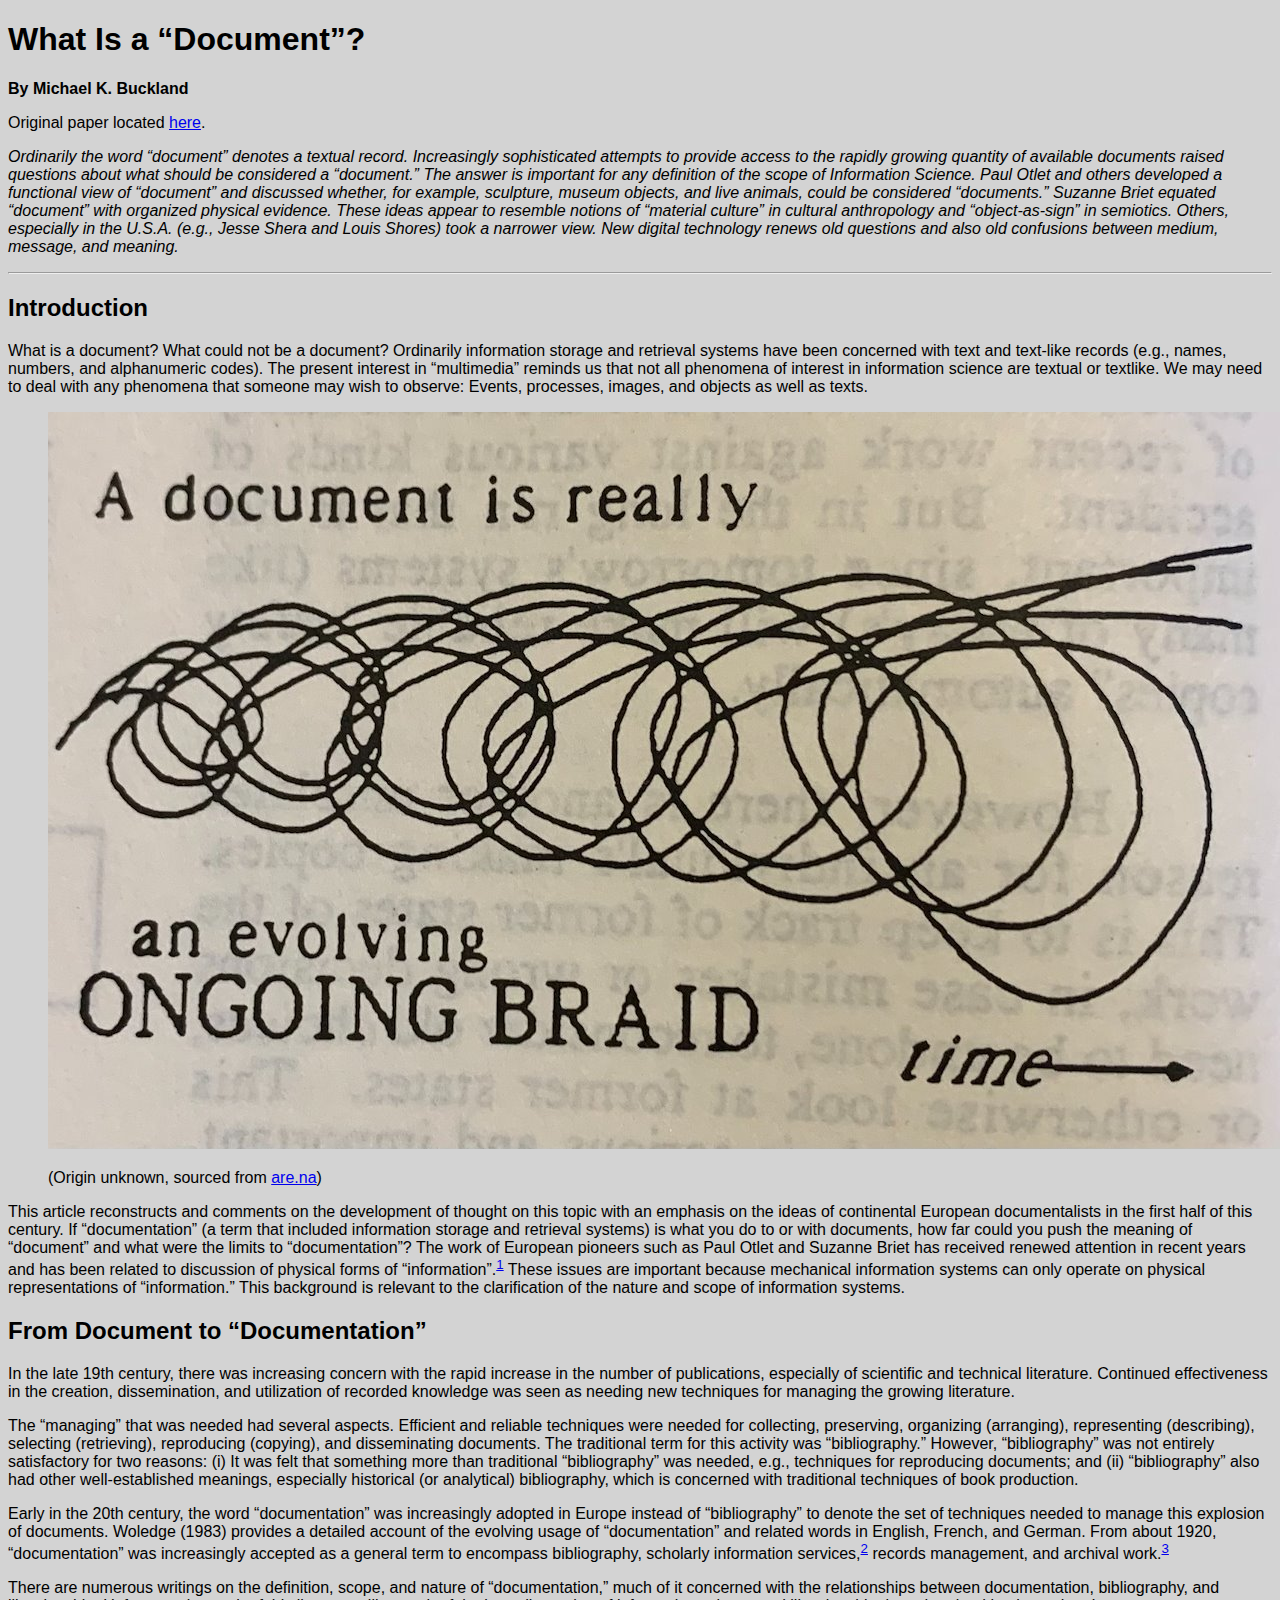
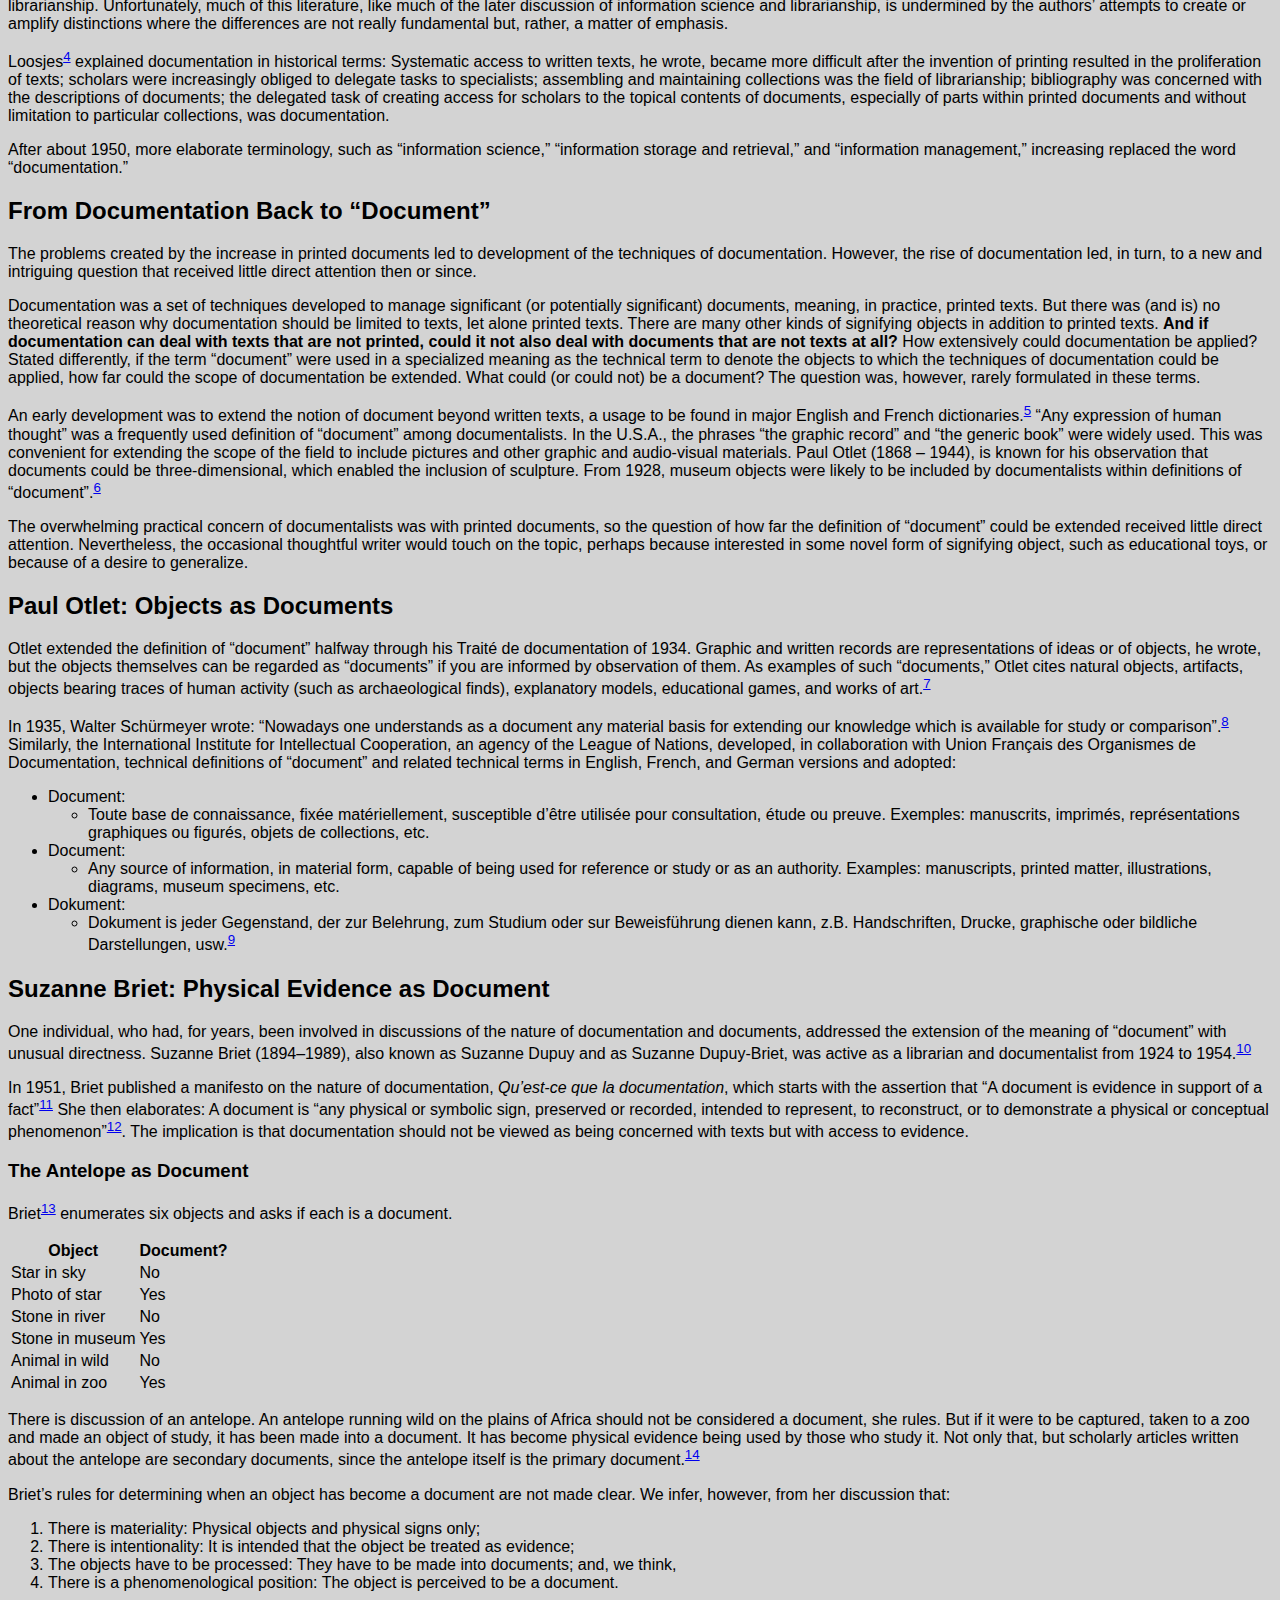
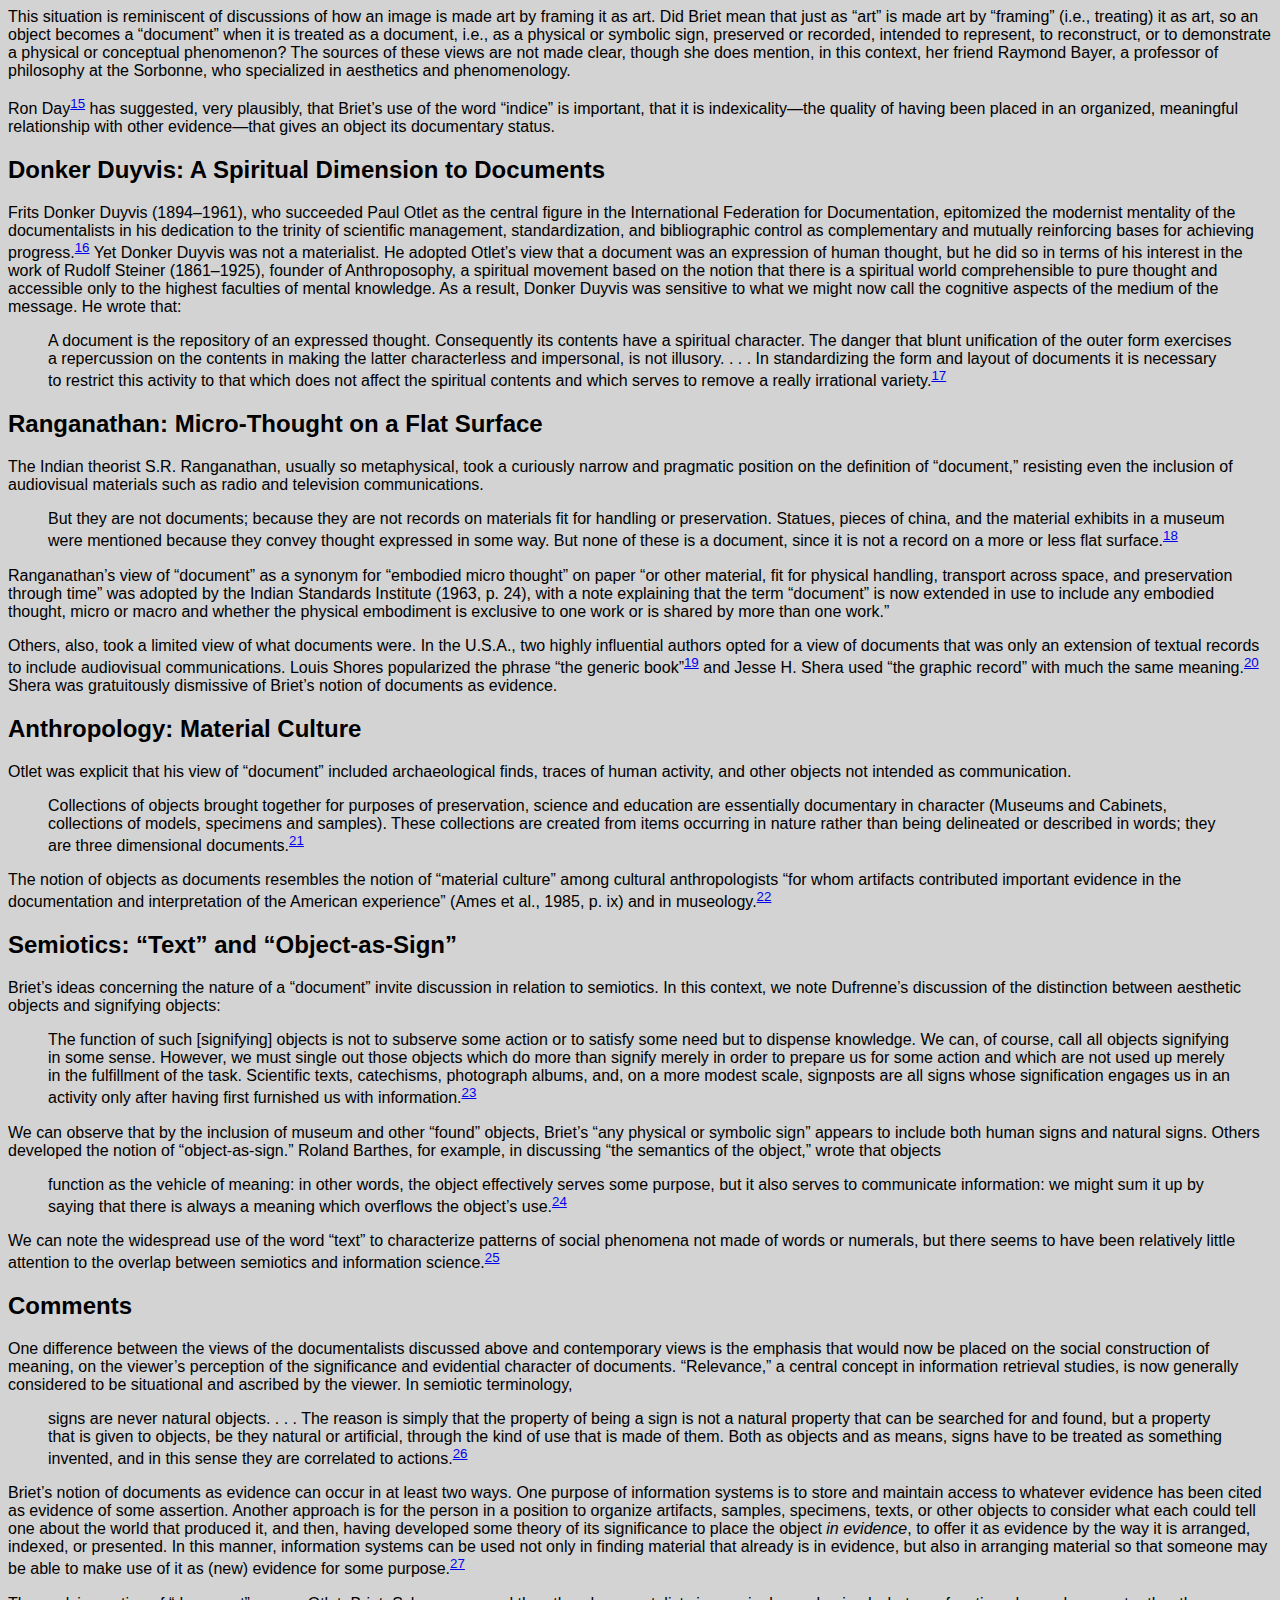
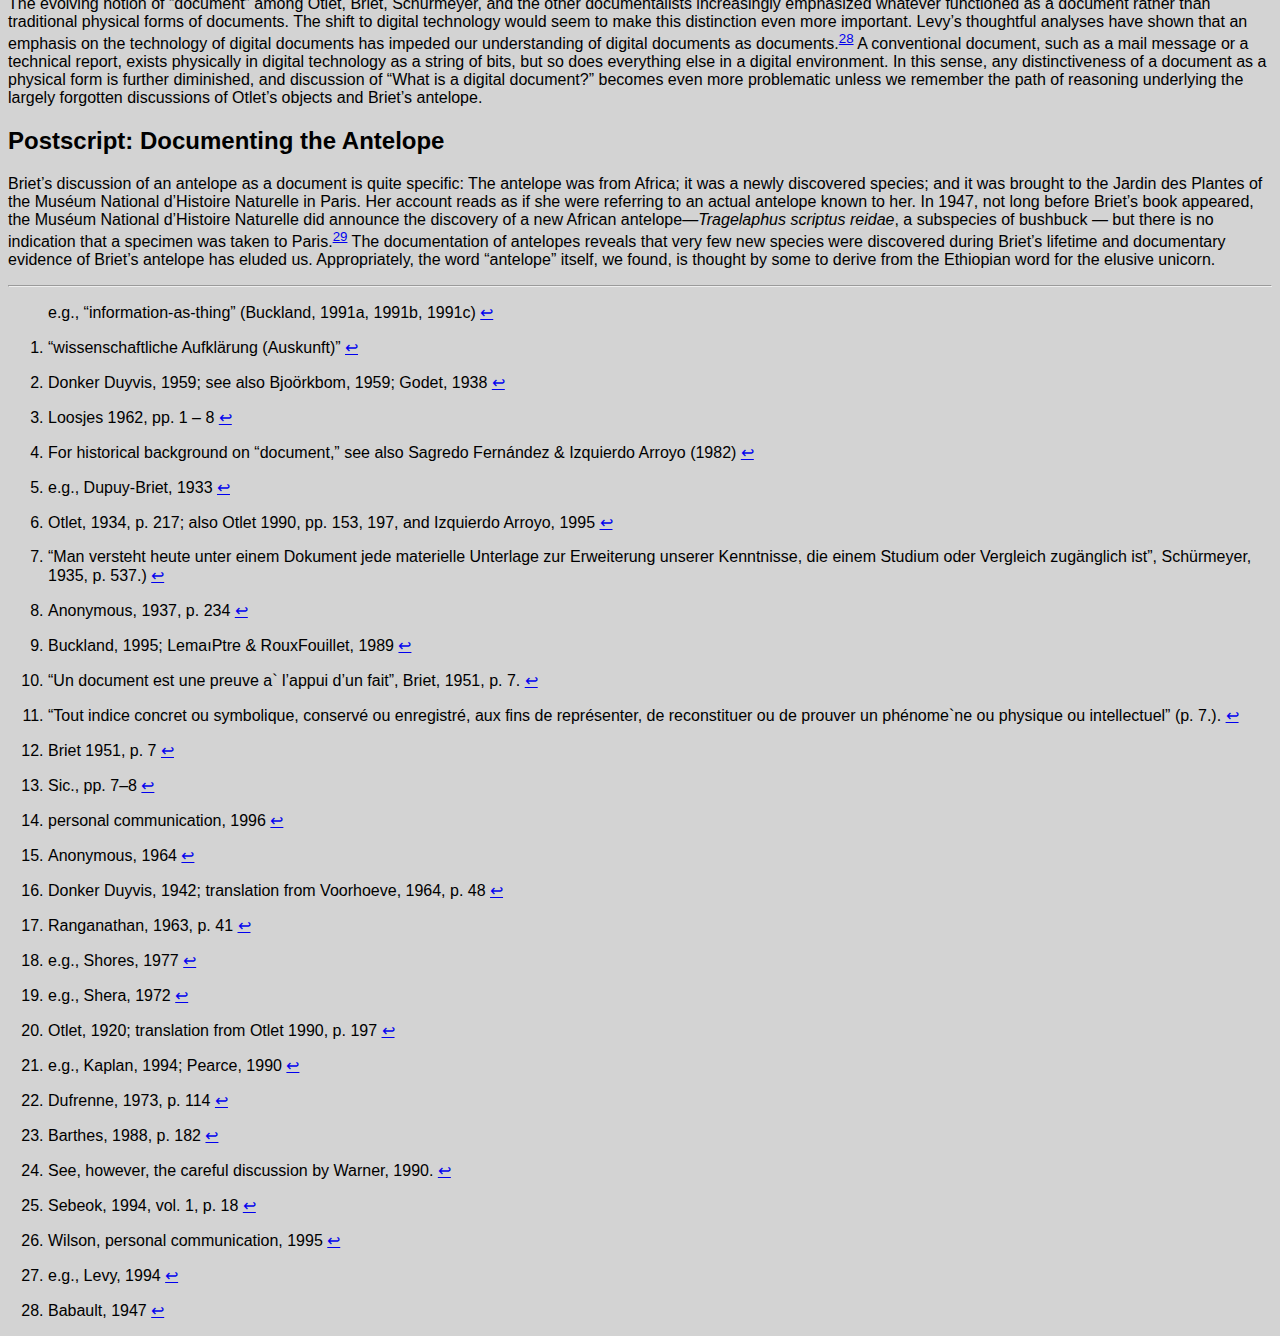
<file: demo/index.html>
<!DOCTYPE html>
<html lang="en-US">
<head>
  <meta charset="UTF-8">
  <title>A Document Demo</title>
  <link rel="stylesheet" href="style.css">
</head>
<body>
  <h1>What Is a “Document”?</h1>
  <p><strong>By Michael K. Buckland</strong></p>
  <p>Original paper located <a href="https://asistdl.onlinelibrary.wiley.com/doi/10.1002/%28SICI%291097-4571%28199709%2948%3A9%3C804%3A%3AAID-ASI5%3E3.0.CO%3B2-V">here</a>.</p>

  <p><em>Ordinarily the word “document” denotes a textual record. Increasingly sophisticated attempts to provide access to the rapidly growing quantity of available documents raised questions about what should be considered a “document.” The answer is important for any definition of the scope of Information Science. Paul Otlet and others developed a functional view of “document” and discussed whether, for example, sculpture, museum objects, and live animals, could be considered “documents.” Suzanne Briet equated “document” with organized physical evidence. These ideas appear to resemble notions of “material culture” in cultural anthropology and “object-as-sign” in semiotics. Others, especially in the U.S.A. (e.g., Jesse Shera and Louis Shores) took a narrower view. New digital technology renews old questions and also old confusions between medium, message, and meaning.</em></p>

  <hr>

  <h2>Introduction</h2>

  <p>What is a document? What could not be a document? Ordinarily information storage and retrieval systems have been concerned with text and text-like records (e.g., names, numbers, and alphanumeric codes). The present interest in “multimedia” reminds us that not all phenomena of interest in information science are textual or textlike. We may need to deal with any phenomena that someone may wish to observe: Events, processes, images, and objects as well as texts.</p>

  <figure>
    <img src="braid.jpg">
    <figcaption>
      <p>(Origin unknown, sourced from <a href="https://www.are.na/block/13133101">are.na</a>)</p>
    </figcaption>
  </figure>

  <p>This article reconstructs and comments on the development of thought on this topic with an emphasis on the ideas of continental European documentalists in the first half of this century. If “documentation” (a term that included information storage and retrieval systems) is what you do to or with documents, how far could you push the meaning of “document” and what were the limits to “documentation”? The work of European pioneers such as Paul Otlet and Suzanne Briet has received renewed attention in recent years and has been related to discussion of physical forms of “information”.<sup id="fnref:1"><a href="#fn:1" class="footnote-ref" role="doc-noteref">1</a></sup> These issues are important because mechanical information systems can only operate on physical representations of “information.” This background is relevant to the clarification of the nature and scope of information systems.</p>

  <h2>From Document to “Documentation”</h2>

  <p>In the late 19th century, there was increasing concern with the rapid increase in the number of publications, especially of scientific and technical literature. Continued effectiveness in the creation, dissemination, and utilization of recorded knowledge was seen as needing new techniques for managing the growing literature.</p>

  <p>The “managing” that was needed had several aspects. Efficient and reliable techniques were needed for collecting, preserving, organizing (arranging), representing (describing), selecting (retrieving), reproducing (copying), and disseminating documents. The traditional term for this activity was “bibliography.” However, “bibliography” was not entirely satisfactory for two reasons: (i) It was felt that something more than traditional “bibliography” was needed, e.g., techniques for reproducing documents; and (ii) “bibliography” also had other well-established meanings, especially historical (or analytical) bibliography, which is concerned with traditional techniques of book production.</p>

  <p>Early in the 20th century, the word “documentation” was increasingly adopted in Europe instead of “bibliography” to denote the set of techniques needed to manage this explosion of documents. Woledge (1983) provides a detailed account of the evolving usage of “documentation” and related words in English, French, and German. From about 1920, “documentation” was increasingly accepted as a general term to encompass bibliography, scholarly information services,<sup id="fnref:2"><a href="#fn:2" class="footnote-ref" role="doc-noteref">2</a></sup> records management, and archival work.<sup id="fnref:3"><a href="#fn:3" class="footnote-ref" role="doc-noteref">3</a></sup></p>

  <p>There are numerous writings on the definition, scope, and nature of “documentation,” much of it concerned with the relationships between documentation, bibliography, and librarianship. Unfortunately, much of this literature, like much of the later discussion of information science and librarianship, is undermined by the authors’ attempts to create or amplify distinctions where the differences are not really fundamental but, rather, a matter of emphasis.</p>

  <p>Loosjes<sup id="fnref:4"><a href="#fn:4" class="footnote-ref" role="doc-noteref">4</a></sup> explained documentation in historical terms: Systematic access to written texts, he wrote, became more difficult after the invention of printing resulted in the proliferation of texts; scholars were increasingly obliged to delegate tasks to specialists; assembling and maintaining collections was the field of librarianship; bibliography was concerned with the descriptions of documents; the delegated task of creating access for scholars to the topical contents of documents, especially of parts within printed documents and without limitation to particular collections, was documentation.</p>

  <p>After about 1950, more elaborate terminology, such as “information science,” “information storage and retrieval,” and “information management,” increasing replaced the word “documentation.”</p>

  <h2>From Documentation Back to “Document”</h2>

  <p>The problems created by the increase in printed documents led to development of the techniques of documentation. However, the rise of documentation led, in turn, to a new and intriguing question that received little direct attention then or since.</p>

  <p>Documentation was a set of techniques developed to manage significant (or potentially significant) documents, meaning, in practice, printed texts. But there was (and is) no theoretical reason why documentation should be limited to texts, let alone printed texts. There are many other kinds of signifying objects in addition to printed texts. <strong>And if documentation can deal with texts that are not printed, could it not also deal with documents that are not texts at all?</strong> How extensively could documentation be applied? Stated differently, if the term “document” were used in a specialized meaning as the technical term to denote the objects to which the techniques of documentation could be applied, how far could the scope of documentation be extended. What could (or could not) be a document? The question was, however, rarely formulated in these terms.</p>

  <p>An early development was to extend the notion of document beyond written texts, a usage to be found in major English and French dictionaries.<sup id="fnref:5"><a href="#fn:5" class="footnote-ref" role="doc-noteref">5</a></sup> “Any expression of human thought” was a frequently used definition of “document” among documentalists. In the U.S.A., the phrases “the graphic record” and “the generic book” were widely used. This was convenient for extending the scope of the field to include pictures and other graphic and audio-visual materials. Paul Otlet (1868 – 1944), is known for his observation that documents could be three-dimensional, which enabled the inclusion of sculpture. From 1928, museum objects were likely to be included by documentalists within definitions of “document”.<sup id="fnref:6"><a href="#fn:6" class="footnote-ref" role="doc-noteref">6</a></sup></p>

  <p>The overwhelming practical concern of documentalists was with printed documents, so the question of how far the definition of “document” could be extended received little direct attention. Nevertheless, the occasional thoughtful writer would touch on the topic, perhaps because interested in some novel form of signifying object, such as educational toys, or because of a desire to generalize.</p>

  <h2>Paul Otlet: Objects as Documents</h2>

  <p>Otlet extended the definition of “document” halfway through his Traité de documentation of 1934. Graphic and written records are representations of ideas or of objects, he wrote, but the objects themselves can be regarded as “documents” if you are informed by observation of them. As examples of such “documents,” Otlet cites natural objects, artifacts, objects bearing traces of human activity (such as archaeological finds), explanatory models, educational games, and works of art.<sup id="fnref:7"><a href="#fn:7" class="footnote-ref" role="doc-noteref">7</a></sup></p>

  <p>In 1935, Walter Schürmeyer wrote: “Nowadays one understands as a document any material basis for extending our knowledge which is available for study or comparison”.<sup id="fnref:8"><a href="#fn:8" class="footnote-ref" role="doc-noteref">8</a></sup> Similarly, the International Institute for Intellectual Cooperation, an agency of the League of Nations, developed, in collaboration with Union Français des Organismes de Documentation, technical definitions of “document” and related technical terms in English, French, and German versions and adopted:</p>

  <ul>
    <li>Document:
      <ul>
        <li>Toute base de connaissance, fixée matériellement, susceptible d’être utilisée pour consultation, étude ou preuve. Exemples: manuscrits, imprimés, représentations graphiques ou figurés, objets de collections, etc.</li>
      </ul>
    </li>
    <li>Document:
      <ul>
        <li>Any source of information, in material form, capable of being used for reference or study or as an authority. Examples: manuscripts, printed matter, illustrations, diagrams, museum specimens, etc.</li>
      </ul>
    </li>
    <li>Dokument:
      <ul>
        <li>Dokument is jeder Gegenstand, der zur Belehrung, zum Studium oder sur Beweisführung dienen kann, z.B. Handschriften, Drucke, graphische oder bildliche Darstellungen, usw.<sup id="fnref:9"><a href="#fn:9" class="footnote-ref" role="doc-noteref">9</a></sup></li>
      </ul>
    </li>
  </ul>

  <h2>Suzanne Briet: Physical Evidence as Document</h2>

  <p>One individual, who had, for years, been involved in discussions of the nature of documentation and documents, addressed the extension of the meaning of “document” with unusual directness. Suzanne Briet (1894–1989), also known as Suzanne Dupuy and as Suzanne Dupuy-Briet, was active as a librarian and documentalist from 1924 to 1954.<sup id="fnref:10"><a href="#fn:10" class="footnote-ref" role="doc-noteref">10</a></sup></p>

  <p>In 1951, Briet published a manifesto on the nature of documentation, <em>Qu’est-ce que la documentation</em>, which starts with the assertion that “A document is evidence in support of a fact”<sup id="fnref:11"><a href="#fn:11" class="footnote-ref" role="doc-noteref">11</a></sup> She then elaborates: A document is “any physical or symbolic sign, preserved or recorded, intended to represent, to reconstruct, or to demonstrate a physical or conceptual phenomenon”<sup id="fnref:12"><a href="#fn:12" class="footnote-ref" role="doc-noteref">12</a></sup>. The implication is that documentation should not be viewed as being concerned with texts but with access to evidence.</p>

  <h3>The Antelope as Document</h3>

  <p>Briet<sup id="fnref:13"><a href="#fn:13" class="footnote-ref" role="doc-noteref">13</a></sup> enumerates six objects and asks if each is a document.</p>

  <table>
    <thead>
      <tr>
        <th>Object</th>
        <th>Document?</th>
      </tr>
    </thead>
    <tbody>
      <tr>
        <td>Star in sky</td>
        <td>No</td>
      </tr>
      <tr>
        <td>Photo of star</td>
        <td>Yes</td>
      </tr>
      <tr>
        <td>Stone in river</td>
        <td>No</td>
      </tr>
      <tr>
        <td>Stone in museum</td>
        <td>Yes</td>
      </tr>
      <tr>
        <td>Animal in wild</td>
        <td>No</td>
      </tr>
      <tr>
        <td>Animal in zoo</td>
        <td>Yes</td>
      </tr>
    </tbody>
  </table>

  <p>There is discussion of an antelope. An antelope running wild on the plains of Africa should not be considered a document, she rules. But if it were to be captured, taken to a zoo and made an object of study, it has been made into a document. It has become physical evidence being used by those who study it. Not only that, but scholarly articles written about the antelope are secondary documents, since the antelope itself is the primary document.<sup id="fnref:14"><a href="#fn:14" class="footnote-ref" role="doc-noteref">14</a></sup></p>

  <p>Briet’s rules for determining when an object has become a document are not made clear. We infer, however, from her discussion that:</p>

  <ol>
    <li>There is materiality: Physical objects and physical signs only;</li>
    <li>There is intentionality: It is intended that the object be treated as evidence;</li>
    <li>The objects have to be processed: They have to be made into documents; and, we think,</li>
    <li>There is a phenomenological position: The object is perceived to be a document.</li>
  </ol>

  <p>This situation is reminiscent of discussions of how an image is made art by framing it as art. Did Briet mean that just as “art” is made art by “framing” (i.e., treating) it as art, so an object becomes a “document” when it is treated as a document, i.e., as a physical or symbolic sign, preserved or recorded, intended to represent, to reconstruct, or to demonstrate a physical or conceptual phenomenon? The sources of these views are not made clear, though she does mention, in this context, her friend Raymond Bayer, a professor of philosophy at the Sorbonne, who specialized in aesthetics and phenomenology.</p>

  <p>Ron Day<sup id="fnref:15"><a href="#fn:15" class="footnote-ref" role="doc-noteref">15</a></sup> has suggested, very plausibly, that Briet’s use of the word “indice” is important, that it is indexicality—the quality of having been placed in an organized, meaningful relationship with other evidence—that gives an object its documentary status.</p>

  <h2>Donker Duyvis: A Spiritual Dimension to Documents</h2>

  <p>Frits Donker Duyvis (1894–1961), who succeeded Paul Otlet as the central figure in the International Federation for Documentation, epitomized the modernist mentality of the documentalists in his dedication to the trinity of scientific management, standardization, and bibliographic control as complementary and mutually reinforcing bases for achieving progress.<sup id="fnref:16"><a href="#fn:16" class="footnote-ref" role="doc-noteref">16</a></sup> Yet Donker Duyvis was not a materialist. He adopted Otlet’s view that a document was an expression of human thought, but he did so in terms of his interest in the work of Rudolf Steiner (1861–1925), founder of Anthroposophy, a spiritual movement based on the notion that there is a spiritual world comprehensible to pure thought and accessible only to the highest faculties of mental knowledge. As a result, Donker Duyvis was sensitive to what we might now call the cognitive aspects of the medium of the message. He wrote that:</p>

  <blockquote>
    <p>A document is the repository of an expressed thought. Consequently its contents have a spiritual character. The danger that blunt unification of the outer form exercises a repercussion on the contents in making the latter characterless and impersonal, is not illusory. . . . In standardizing the form and layout of documents it is necessary to restrict this activity to that which does not affect the spiritual contents and which serves to remove a really irrational variety.<sup id="fnref:17"><a href="#fn:17" class="footnote-ref" role="doc-noteref">17</a></sup></p>
  </blockquote>

  <h2>Ranganathan: Micro-Thought on a Flat Surface</h2>

  <p>The Indian theorist S.R. Ranganathan, usually so metaphysical, took a curiously narrow and pragmatic position on the definition of “document,” resisting even the inclusion of audiovisual materials such as radio and television communications.</p>

  <blockquote>
    <p>But they are not documents; because they are not records on materials fit for handling or preservation. Statues, pieces of china, and the material exhibits in a museum were mentioned because they convey thought expressed in some way. But none of these is a document, since it is not a record on a more or less flat surface.<sup id="fnref:18"><a href="#fn:18" class="footnote-ref" role="doc-noteref">18</a></sup></p>
  </blockquote>

  <p>Ranganathan’s view of “document” as a synonym for “embodied micro thought” on paper “or other material, fit for physical handling, transport across space, and preservation through time” was adopted by the Indian Standards Institute (1963, p. 24), with a note explaining that the term “document” is now extended in use to include any embodied thought, micro or macro and whether the physical embodiment is exclusive to one work or is shared by more than one work.”</p>

  <p>Others, also, took a limited view of what documents were. In the U.S.A., two highly influential authors opted for a view of documents that was only an extension of textual records to include audiovisual communications. Louis Shores popularized the phrase “the generic book”<sup id="fnref:19"><a href="#fn:19" class="footnote-ref" role="doc-noteref">19</a></sup> and Jesse H. Shera used “the graphic record” with much the same meaning.<sup id="fnref:20"><a href="#fn:20" class="footnote-ref" role="doc-noteref">20</a></sup> Shera was gratuitously dismissive of Briet’s notion of documents as evidence.</p>

  <h2>Anthropology: Material Culture</h2>

  <p>Otlet was explicit that his view of “document” included archaeological finds, traces of human activity, and other objects not intended as communication.</p>

  <blockquote>
    <p>Collections of objects brought together for purposes of preservation, science and education are essentially documentary in character (Museums and Cabinets, collections of models, specimens and samples). These collections are created from items occurring in nature rather than being delineated or described in words; they are three dimensional documents.<sup id="fnref:21"><a href="#fn:21" class="footnote-ref" role="doc-noteref">21</a></sup></p>
  </blockquote>

  <p>The notion of objects as documents resembles the notion of “material culture” among cultural anthropologists “for whom artifacts contributed important evidence in the documentation and interpretation of the American experience” (Ames et al., 1985, p. ix) and in museology.<sup id="fnref:22"><a href="#fn:22" class="footnote-ref" role="doc-noteref">22</a></sup></p>

  <h2>Semiotics: “Text” and “Object-as-Sign”</h2>

  <p>Briet’s ideas concerning the nature of a “document” invite discussion in relation to semiotics. In this context, we note Dufrenne’s discussion of the distinction between aesthetic objects and signifying objects:</p>

  <blockquote>
    <p>The function of such [signifying] objects is not to subserve some action or to satisfy some need but to dispense knowledge. We can, of course, call all objects signifying in some sense. However, we must single out those objects which do more than signify merely in order to prepare us for some action and which are not used up merely in the fulfillment of the task. Scientific texts, catechisms, photograph albums, and, on a more modest scale, signposts are all signs whose signification engages us in an activity only after having first furnished us with information.<sup id="fnref:23"><a href="#fn:23" class="footnote-ref" role="doc-noteref">23</a></sup></p>
  </blockquote>

  <p>We can observe that by the inclusion of museum and other “found” objects, Briet’s “any physical or symbolic sign” appears to include both human signs and natural signs. Others developed the notion of “object-as-sign.” Roland Barthes, for example, in discussing “the semantics of the object,” wrote that objects</p>

  <blockquote>
    <p>function as the vehicle of meaning: in other words, the object effectively serves some purpose, but it also serves to communicate information: we might sum it up by saying that there is always a meaning which overflows the object’s use.<sup id="fnref:24"><a href="#fn:24" class="footnote-ref" role="doc-noteref">24</a></sup></p>
  </blockquote>

  <p>We can note the widespread use of the word “text” to characterize patterns of social phenomena not made of words or numerals, but there seems to have been relatively little attention to the overlap between semiotics and information science.<sup id="fnref:25"><a href="#fn:25" class="footnote-ref" role="doc-noteref">25</a></sup></p>

  <h2>Comments</h2>

  <p>One difference between the views of the documentalists discussed above and contemporary views is the emphasis that would now be placed on the social construction of meaning, on the viewer’s perception of the significance and evidential character of documents. “Relevance,” a central concept in information retrieval studies, is now generally considered to be situational and ascribed by the viewer. In semiotic terminology,</p>

  <blockquote>
    <p>signs are never natural objects. . . . The reason is simply that the property of being a sign is not a natural property that can be searched for and found, but a property that is given to objects, be they natural or artificial, through the kind of use that is made of them. Both as objects and as means, signs have to be treated as something invented, and in this sense they are correlated to actions.<sup id="fnref:26"><a href="#fn:26" class="footnote-ref" role="doc-noteref">26</a></sup></p>
  </blockquote>

  <p>Briet’s notion of documents as evidence can occur in at least two ways. One purpose of information systems is to store and maintain access to whatever evidence has been cited as evidence of some assertion. Another approach is for the person in a position to organize artifacts, samples, specimens, texts, or other objects to consider what each could tell one about the world that produced it, and then, having developed some theory of its significance to place the object <em>in evidence</em>, to offer it as evidence by the way it is arranged, indexed, or presented. In this manner, information systems can be used not only in finding material that already is in evidence, but also in arranging material so that someone may be able to make use of it as (new) evidence for some purpose.<sup id="fnref:27"><a href="#fn:27" class="footnote-ref" role="doc-noteref">27</a></sup></p>

  <p>The evolving notion of “document” among Otlet, Briet, Schurmeyer, and the other documentalists increasingly emphasized whatever functioned as a document rather than traditional physical forms of documents. The shift to digital technology would seem to make this distinction even more important. Levy’s thoughtful analyses have shown that an emphasis on the technology of digital documents has impeded our understanding of digital documents as documents.<sup id="fnref:28"><a href="#fn:28" class="footnote-ref" role="doc-noteref">28</a></sup> A conventional document, such as a mail message or a technical report, exists physically in digital technology as a string of bits, but so does everything else in a digital environment. In this sense, any distinctiveness of a document as a physical form is further diminished, and discussion of “What is a digital document?” becomes even more problematic unless we remember the path of reasoning underlying the largely forgotten discussions of Otlet’s objects and Briet’s antelope.</p>

  <h2>Postscript: Documenting the Antelope</h2>

  <p>Briet’s discussion of an antelope as a document is quite specific: The antelope was from Africa; it was a newly discovered species; and it was brought to the Jardin des Plantes of the Muséum National d’Histoire Naturelle in Paris. Her account reads as if she were referring to an actual antelope known to her. In 1947, not long before Briet’s book appeared, the Muséum National d’Histoire Naturelle did announce the discovery of a new African antelope—<em>Tragelaphus scriptus reidae</em>, a subspecies of bushbuck — but there is no indication that a specimen was taken to Paris.<sup id="fnref:29"><a href="#fn:29" class="footnote-ref" role="doc-noteref">29</a></sup> The documentation of antelopes reveals that very few new species were discovered during Briet’s lifetime and documentary evidence of Briet’s antelope has eluded us. Appropriately, the word “antelope” itself, we found, is thought by some to derive from the Ethiopian word for the elusive unicorn.</p>

  <div class="footnotes" role="doc-endnotes">
  <hr/>
    <ol
      <li id="fn:1" role="doc-endnote">
        <p>e.g., “information-as-thing” (Buckland, 1991a, 1991b, 1991c)&#160;<a href="#fnref:1" class="footnote-backref" role="doc-backlink">&#8617;&#xFE0E;</a></p>
      </li>
      <li id="fn:2" role="doc-endnote">
        <p>“wissenschaftliche Aufklärung (Auskunft)”&#160;<a href="#fnref:2" class="footnote-backref" role="doc-backlink">&#8617;&#xFE0E;</a></p>
      </li>
      <li id="fn:3" role="doc-endnote">
        <p>Donker Duyvis, 1959; see also Bjoörkbom, 1959; Godet, 1938&#160;<a href="#fnref:3" class="footnote-backref" role="doc-backlink">&#8617;&#xFE0E;</a></p>
      </li>
      <li id="fn:4" role="doc-endnote">
        <p>Loosjes 1962, pp. 1 – 8&#160;<a href="#fnref:4" class="footnote-backref" role="doc-backlink">&#8617;&#xFE0E;</a></p>
      </li>
      <li id="fn:5" role="doc-endnote">
        <p>For historical background on “document,” see also Sagredo Fernández &amp; Izquierdo Arroyo (1982)&#160;<a href="#fnref:5" class="footnote-backref" role="doc-backlink">&#8617;&#xFE0E;</a></p>
      </li>
      <li id="fn:6" role="doc-endnote">
        <p>e.g., Dupuy-Briet, 1933&#160;<a href="#fnref:6" class="footnote-backref" role="doc-backlink">&#8617;&#xFE0E;</a></p>
      </li>
      <li id="fn:7" role="doc-endnote">
        <p>Otlet, 1934, p. 217; also Otlet 1990, pp. 153, 197, and Izquierdo Arroyo, 1995&#160;<a href="#fnref:7" class="footnote-backref" role="doc-backlink">&#8617;&#xFE0E;</a></p>
      </li>
      <li id="fn:8" role="doc-endnote">
        <p>“Man versteht heute unter einem Dokument jede materielle Unterlage zur Erweiterung unserer Kenntnisse, die einem Studium oder Vergleich zugänglich ist”, Schürmeyer, 1935, p. 537.)&#160;<a href="#fnref:8" class="footnote-backref" role="doc-backlink">&#8617;&#xFE0E;</a></p>
      </li>
      <li id="fn:9" role="doc-endnote">
        <p>Anonymous, 1937, p. 234&#160;<a href="#fnref:9" class="footnote-backref" role="doc-backlink">&#8617;&#xFE0E;</a></p>
      </li>
      <li id="fn:10" role="doc-endnote">
        <p>Buckland, 1995; LemaıPtre &amp; RouxFouillet, 1989&#160;<a href="#fnref:10" class="footnote-backref" role="doc-backlink">&#8617;&#xFE0E;</a></p>
      </li>
      <li id="fn:11" role="doc-endnote">
        <p>“Un document est une preuve a&#96; l’appui d’un fait”, Briet, 1951, p. 7.&#160;<a href="#fnref:11" class="footnote-backref" role="doc-backlink">&#8617;&#xFE0E;</a></p>
      </li>
      <li id="fn:12" role="doc-endnote">
        <p>“Tout indice concret ou symbolique, conservé ou enregistré, aux fins de représenter, de reconstituer ou de prouver un phénome&#96;ne ou physique ou intellectuel” (p. 7.).&#160;<a href="#fnref:12" class="footnote-backref" role="doc-backlink">&#8617;&#xFE0E;</a></p>
      </li>
      <li id="fn:13" role="doc-endnote">
        <p>Briet 1951, p. 7&#160;<a href="#fnref:13" class="footnote-backref" role="doc-backlink">&#8617;&#xFE0E;</a></p>
      </li>
      <li id="fn:14" role="doc-endnote">
        <p>Sic., pp. 7–8&#160;<a href="#fnref:14" class="footnote-backref" role="doc-backlink">&#8617;&#xFE0E;</a></p>
      </li>
      <li id="fn:15" role="doc-endnote">
        <p>personal communication, 1996&#160;<a href="#fnref:15" class="footnote-backref" role="doc-backlink">&#8617;&#xFE0E;</a></p>
      </li>
      <li id="fn:16" role="doc-endnote">
        <p>Anonymous, 1964&#160;<a href="#fnref:16" class="footnote-backref" role="doc-backlink">&#8617;&#xFE0E;</a></p>
      </li>
      <li id="fn:17" role="doc-endnote">
        <p>Donker Duyvis, 1942; translation from Voorhoeve, 1964, p. 48&#160;<a href="#fnref:17" class="footnote-backref" role="doc-backlink">&#8617;&#xFE0E;</a></p>
      </li>
      <li id="fn:18" role="doc-endnote">
        <p>Ranganathan, 1963, p. 41&#160;<a href="#fnref:18" class="footnote-backref" role="doc-backlink">&#8617;&#xFE0E;</a></p>
      </li>
      <li id="fn:19" role="doc-endnote">
        <p>e.g., Shores, 1977&#160;<a href="#fnref:19" class="footnote-backref" role="doc-backlink">&#8617;&#xFE0E;</a></p>
      </li>
      <li id="fn:20" role="doc-endnote">
        <p>e.g., Shera, 1972&#160;<a href="#fnref:20" class="footnote-backref" role="doc-backlink">&#8617;&#xFE0E;</a></p>
      </li>
      <li id="fn:21" role="doc-endnote">
        <p>Otlet, 1920; translation from Otlet 1990, p. 197&#160;<a href="#fnref:21" class="footnote-backref" role="doc-backlink">&#8617;&#xFE0E;</a></p>
      </li>
      <li id="fn:22" role="doc-endnote">
        <p>e.g., Kaplan, 1994; Pearce, 1990&#160;<a href="#fnref:22" class="footnote-backref" role="doc-backlink">&#8617;&#xFE0E;</a></p>
      </li>
      <li id="fn:23" role="doc-endnote">
        <p>Dufrenne, 1973, p. 114&#160;<a href="#fnref:23" class="footnote-backref" role="doc-backlink">&#8617;&#xFE0E;</a></p>
      </li>
      <li id="fn:24" role="doc-endnote">
        <p>Barthes, 1988, p. 182&#160;<a href="#fnref:24" class="footnote-backref" role="doc-backlink">&#8617;&#xFE0E;</a></p>
      </li>
      <li id="fn:25" role="doc-endnote">
        <p>See, however, the careful discussion by Warner, 1990.&#160;<a href="#fnref:25" class="footnote-backref" role="doc-backlink">&#8617;&#xFE0E;</a></p>
      </li>
      <li id="fn:26" role="doc-endnote">
        <p>Sebeok, 1994, vol. 1, p. 18&#160;<a href="#fnref:26" class="footnote-backref" role="doc-backlink">&#8617;&#xFE0E;</a></p>
      </li>
      <li id="fn:27" role="doc-endnote">
        <p>Wilson, personal communication, 1995&#160;<a href="#fnref:27" class="footnote-backref" role="doc-backlink">&#8617;&#xFE0E;</a></p>
      </li>
      <li id="fn:28" role="doc-endnote">
        <p>e.g., Levy, 1994&#160;<a href="#fnref:28" class="footnote-backref" role="doc-backlink">&#8617;&#xFE0E;</a></p>
      </li>
 
      <li id="fn:29" role="doc-endnote">
        <p>Babault, 1947&#160;<a href="#fnref:29" class="footnote-backref" role="doc-backlink">&#8617;&#xFE0E;</a></p>
      </li>

    </ol>
  </div>

</body>
</html>
</file>
<file: demo/style.css>
body {
  font-family: sans-serif;
  background: lightgray;
}

h2 {
  break-before: page;
}

@media print {
  body {
    background: white;
  }
}

@page {
  size: 5in 8in;
  margin-top: 0.25in;
  margin-bottom: 0.5in;
}
@page:left {
  margin-left: 0.25in;
  margin-right: 1in;
}
@page:right {
  margin-left: 1in;
  margin-right: 0.25in;
}
</file>
